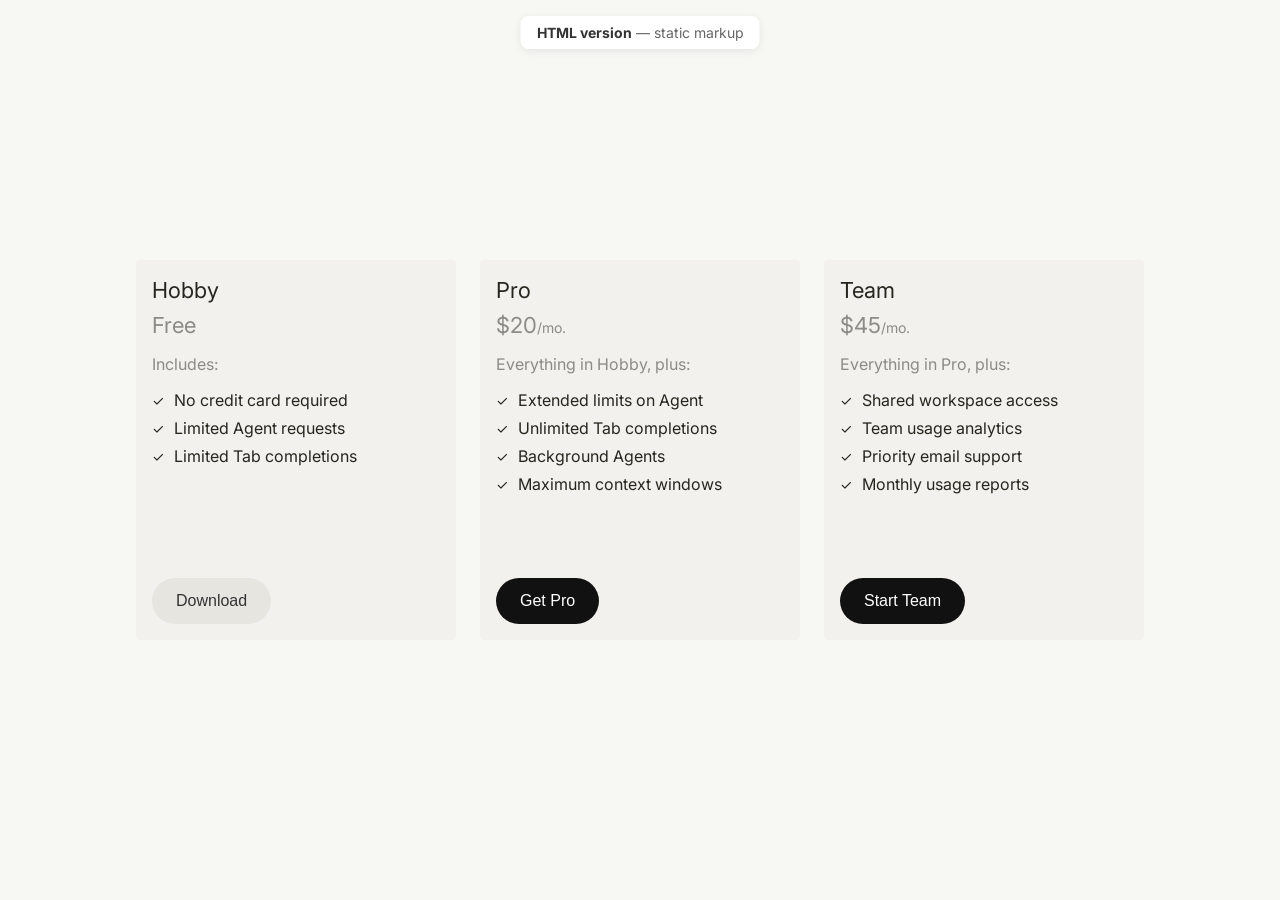
<file: index.html>
<!DOCTYPE html>
<html lang="en">
<head>
    <!-- =========================
         HEAD: Page setup and linked assets
         ========================= -->

    <!-- Meta: character encoding and responsive viewport -->
    <meta charset="UTF-8">
    <meta name="viewport" content="width=device-width, initial-scale=1.0">

    <!-- Document title shown in browser tab -->
    <title>Pricing Plans — HTML version</title>

    <!-- External font links: Inter type family -->
    <!-- Preconnect improves loading speed for font files -->
    <link rel="preconnect" href="https://fonts.googleapis.com">
    <link rel="preconnect" href="https://fonts.gstatic.com" crossorigin>
    <link href="https://fonts.googleapis.com/css2?family=Inter:wght@400;500;600;700&display=swap" rel="stylesheet">

    <!-- Local CSS file with all visual styles -->
    <link rel="stylesheet" href="styles.css">
</head>
<body>
    <!-- =========================
         BODY: Visible page content
         ========================= -->

    <!-- Utility label: identifies this as the HTML-only version -->
    <p class="page-label"><strong>HTML version</strong> — static markup</p>

    <!-- Layout wrapper: contains all pricing cards -->
    <div class="cards-container">
        <!-- Component: Hobby plan card -->
        <div class="card">
            <!-- Content group: title, price, and features -->
            <div class="card-top">
                <h3 class="card-title">Hobby</h3>
                <p class="card-price">
                    <span class="card-price-amount">Free</span>
                </p>

                <!-- Details section: intro text and bullet list -->
                <div class="card-content">
                    <p class="includes-text">Includes:</p>
                    <ul class="features-list">
                        <li>
                            <span class="checkmark">✓</span>
                            No credit card required
                        </li>
                        <li>
                            <span class="checkmark">✓</span>
                            Limited Agent requests
                        </li>
                        <li>
                            <span class="checkmark">✓</span>
                            Limited Tab completions
                        </li>
                    </ul>
                </div>
            </div>
            <!-- Primary action for this card -->
            <button class="download-button secondary">Download</button>
        </div>

        <!-- Component: Pro plan card -->
        <div class="card">
            <!-- Content group: title, price, and features -->
            <div class="card-top">
                <h3 class="card-title">Pro</h3>
                <p class="card-price">
                    <span class="card-price-amount">$20</span>
                    <span class="card-price-period">/mo.</span>
                </p>

                <!-- Details section: intro text and bullet list -->
                <div class="card-content">
                    <p class="includes-text">Everything in Hobby, plus:</p>
                    <ul class="features-list">
                        <li>
                            <span class="checkmark">✓</span>
                            Extended limits on Agent
                        </li>
                        <li>
                            <span class="checkmark">✓</span>
                            Unlimited Tab completions
                        </li>
                        <li>
                            <span class="checkmark">✓</span>
                            Background Agents
                        </li>
                        <li>
                            <span class="checkmark">✓</span>
                            Maximum context windows
                        </li>
                    </ul>
                </div>
            </div>
            <!-- Primary action for this card -->
            <button class="download-button primary">Get Pro</button>
        </div>

        <!-- Component: Team plan card -->
        <div class="card">
            <!-- Content group: title, price, and features -->
            <div class="card-top">
                <h3 class="card-title">Team</h3>
                <p class="card-price">
                    <span class="card-price-amount">$45</span>
                    <span class="card-price-period">/mo.</span>
                </p>

                <!-- Details section: intro text and bullet list -->
                <div class="card-content">
                    <p class="includes-text">Everything in Pro, plus:</p>
                    <ul class="features-list">
                        <li>
                            <span class="checkmark">✓</span>
                            Shared workspace access
                        </li>
                        <li>
                            <span class="checkmark">✓</span>
                            Team usage analytics
                        </li>
                        <li>
                            <span class="checkmark">✓</span>
                            Priority email support
                        </li>
                        <li>
                            <span class="checkmark">✓</span>
                            Monthly usage reports
                        </li>
                    </ul>
                </div>
            </div>
            <!-- Primary action for this card -->
            <button class="download-button primary">Start Team</button>
        </div>
    </div>
</body>
</html>
</file>
<file: styles.css>
/* =========================
   FOUNDATION: Global reset
   Keeps spacing and sizing predictable.
   ========================= */
* {
    margin: 0;
    padding: 0;
    box-sizing: border-box;
}

/* =========================
   LAYOUT: Page shell
   Centers cards and sets base background + font.
   ========================= */
body {
    font-family: 'Inter', -apple-system, BlinkMacSystemFont, 'Segoe UI', Roboto, sans-serif;
    background-color: #f7f7f4;
    display: flex;
    justify-content: center;
    align-items: center;
    min-height: 100vh;
    padding: 20px;
}

/* Layout: row container for pricing cards */
.cards-container {
    display: flex;
    flex-direction: row;
    gap: 24px;
    flex-wrap: nowrap;
    justify-content: center;
    align-items: flex-start;
}

/* =========================
   COMPONENTS: Card structure
   Core card blocks used by each plan.
   ========================= */
/* Single pricing card shell */
.card {
    display: flex;
    flex-direction: column;
    min-height: 380px;
    background-color: #f2f1ed;
    border-radius: 4px;
    padding: 16px;
    width: 320px;
    flex-shrink: 0;
}

/* Stacks title, price, and feature content vertically */
.card-top {
    display: flex;
    flex-direction: column;
}

/* =========================
   TYPOGRAPHY: Card text styles
   Text hierarchy for title, price, and body copy.
   ========================= */
/* Plan name (Hobby/Pro) */
.card-title {
    font-size: 22px;
    line-height: 28px;
    font-weight: 400;
    color: #26251e;
    margin-bottom: 8px;
}

/* Price row (amount + optional period) */
.card-price {
    font-size: 20px;
    color: rgba(38, 37, 30, 0.5);
    display: inline-flex;
    align-items: baseline;
}

/* Main price value (e.g., Free, $20) */
.card-price-amount {
    font-size: 22px;
    font-weight: 400;
    color: rgba(38, 37, 30, 0.5);
}

/* Small price suffix (e.g., /mo.) */
.card-price-period {
    font-size: 14px;
    color: rgba(38, 37, 30, 0.5);
}

/* =========================
   COMPONENTS: Feature list
   Supporting text and list rows inside each card.
   ========================= */
/* Spacing block for text and list inside each card */
.card-content {
    margin-bottom: 32px;
}

/* Intro text above feature list */
.includes-text {
    font-size: 16px;
    color: rgba(38, 37, 30, 0.5);
    margin: 16px 0px;
}

/* Removes default bullet style from list */
.features-list {
    list-style: none;
    padding: 0;
}

/* One feature row in the list */
.features-list li {
    display: flex;
    align-items: center;
    margin-bottom: 8px;
    font-size: 16px;
    color: #26251e;
}

/* Check icon before each feature */
.checkmark {
    color: #26251e;
    font-size: 14px;
    margin-right: 10px;
    font-weight: 400;
}

/* =========================
   COMPONENTS: Buttons
   Base CTA style and the Pro variation.
   ========================= */
.download-button {
    margin-top: auto;
    width: fit-content;
    background-color: #e6e5e0;
    border: none;
    border-radius: 999px;
    padding: 14px 24px;
    font-size: 16px;
    font-weight: 500;
    color: #333;
    cursor: pointer;
    transition: background-color 0.2s ease;
}

/* =========================
   STATES: Button interactions
   Hover and active feedback for usability.
   ========================= */
/* Shared hover style for default (secondary) button */
.download-button:hover {
    background-color: #D8D6CE;
}

/* Shared pressed style for default (secondary) button */
.download-button:active {
    background-color: #D8D6CE;
}

/* Dark style for highlighted CTA button */
.download-button.primary {
    background-color: #111;
    color: #fff;
}

/* Hover style for primary button */
.download-button.primary:hover {
    background-color: #333;
}

/* Pressed style for primary button */
.download-button.primary:active {
    background-color: #333;
}

.download-button.tertiary {
    background-color: transparent;
    color: #333;
    border: 1px solid #333;
}

.download-button.tertiary:hover {
    background-color: #333;
    color: #fff;
}

.download-button.tertiary:active {
    background-color: #333;
    color: #fff;
}
/* =========================
   UTILITIES: Page label
   Small fixed badge at top-center.
   ========================= */
.page-label {
    position: fixed;
    top: 16px;
    left: 50%;
    transform: translateX(-50%);
    font-size: 14px;
    color: #666;
    background: #fff;
    padding: 8px 16px;
    border-radius: 8px;
    box-shadow: 0 2px 8px rgba(0,0,0,0.08);
}

/* Emphasizes the bold text inside the label */
.page-label strong {
    color: #333;
}
</file>
